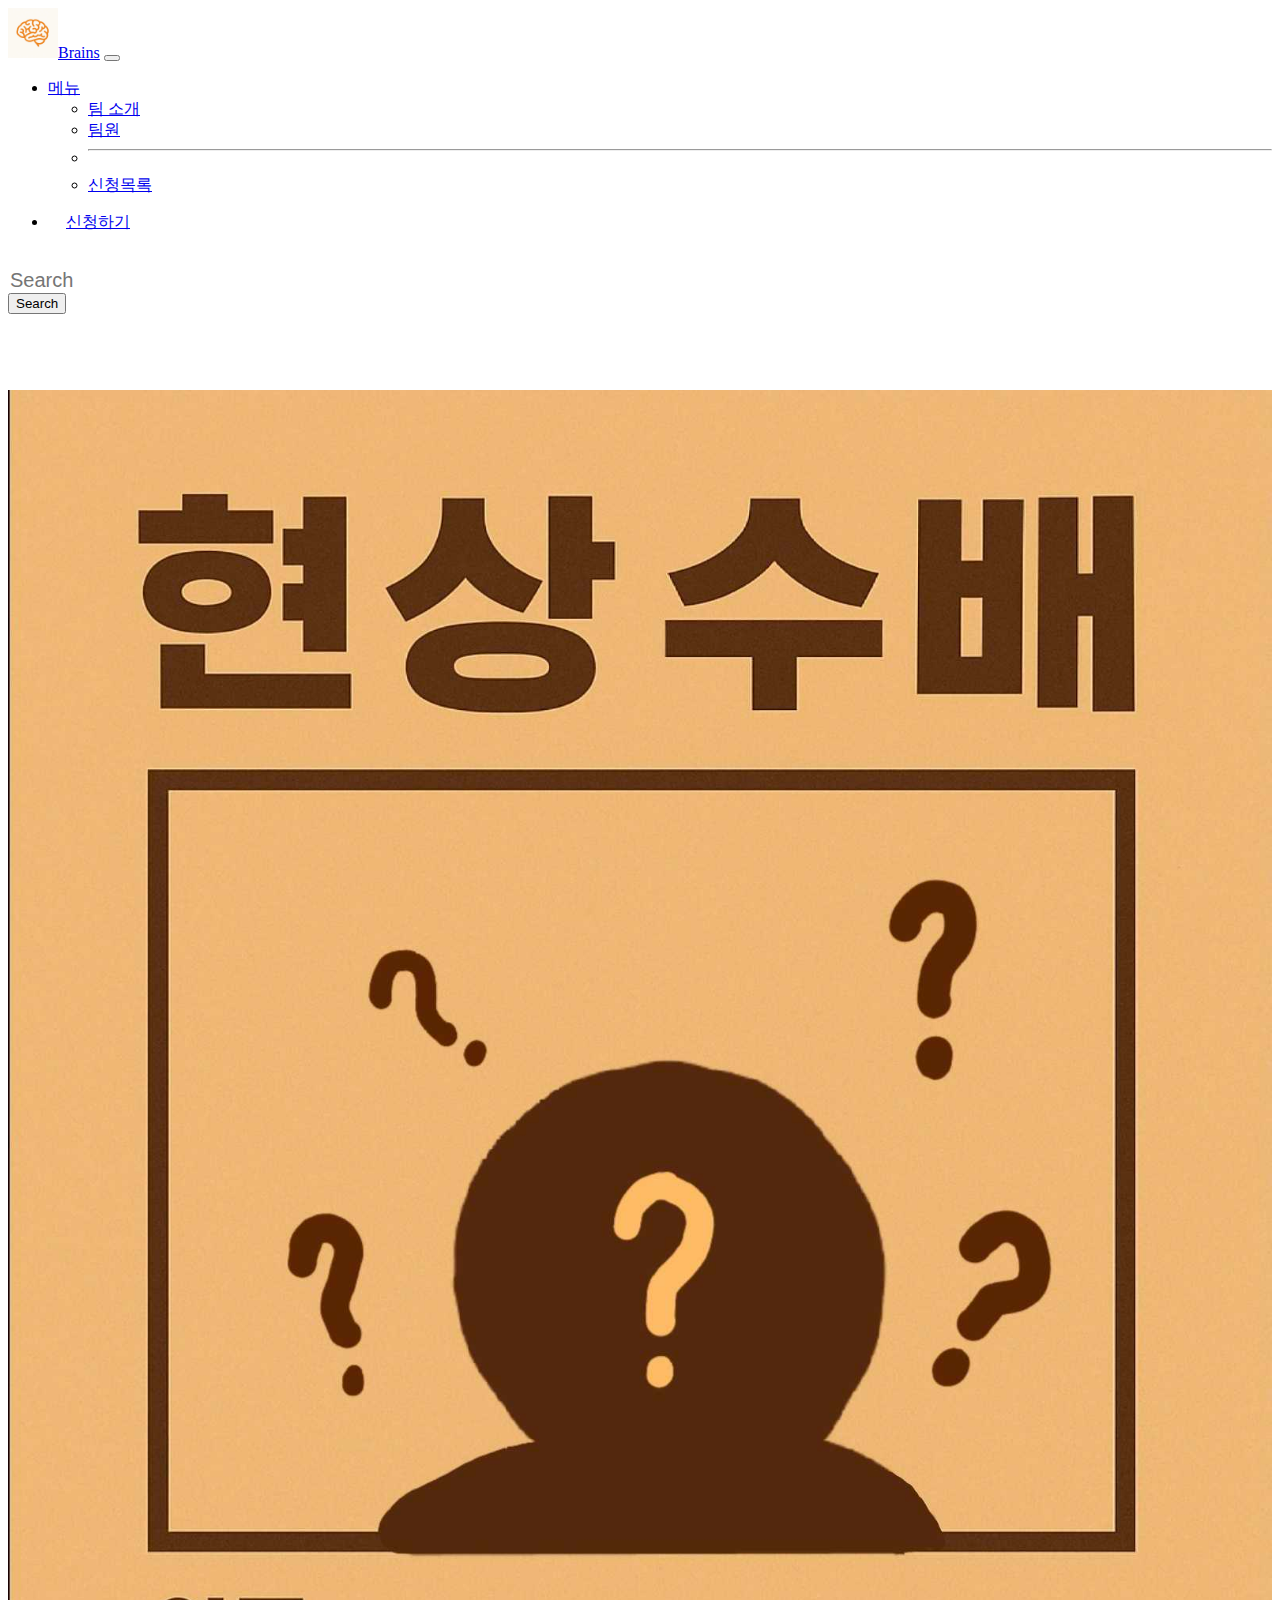
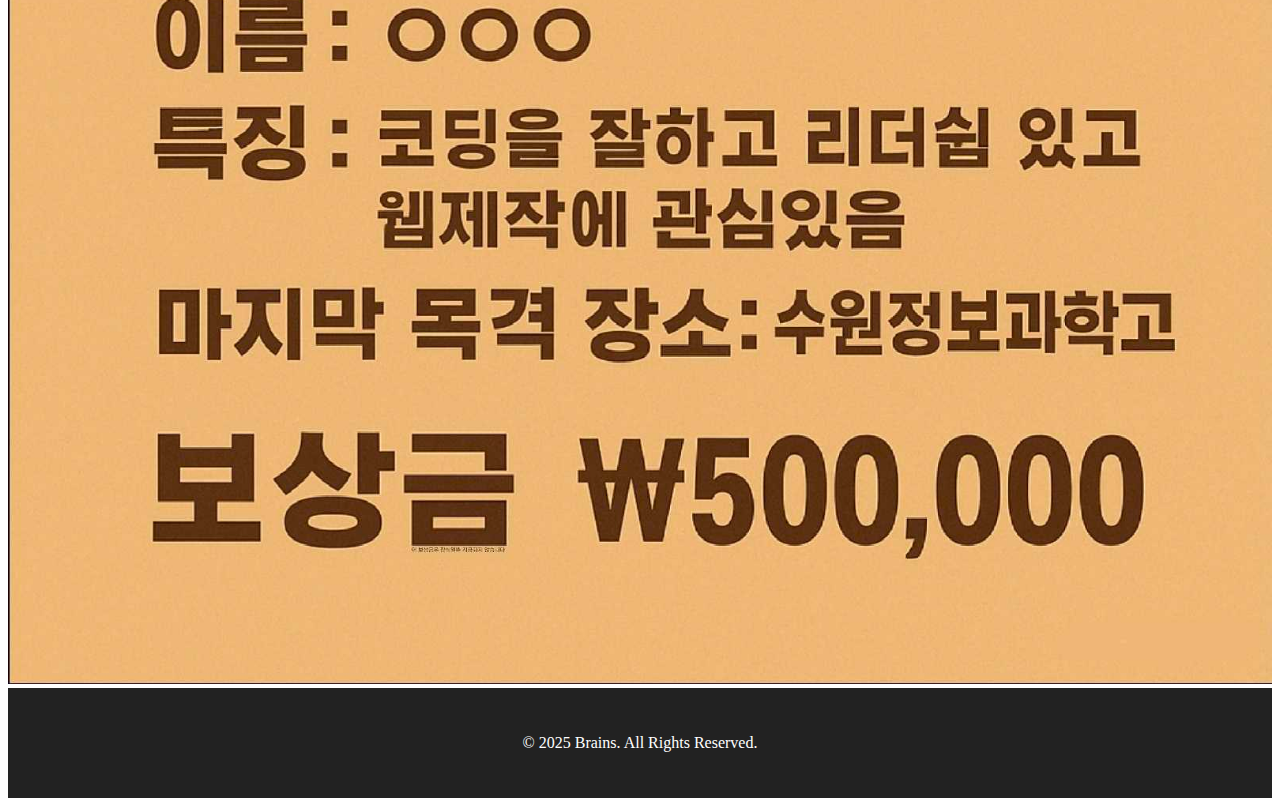
<file: index.html>
<!DOCTYPE html>
<html lang="ko">
<head>
    <meta charset="UTF-8">
    <meta name="viewport" content="width=device-width, initial-scale=1.0">
    <link rel="stylesheet" href="./css.css">
    <link href="https://cdn.jsdelivr.net/npm/bootstrap@5.3.8/dist/css/bootstrap.min.css" rel="stylesheet" integrity="sha384-sRIl4kxILFvY47J16cr9ZwB07vP4J8+LH7qKQnuqkuIAvNWLzeN8tE5YBujZqJLB" crossorigin="anonymous">
    <title>팀 모집 사이트</title>
</head>
<body>
    <nav class="navbar navbar-expand-lg bg-body-tertiary  fixed-top">
  <div class="container-fluid"> 
    <a class="navbar-brand" href="./index.html" style="text-align: left;"><img src="./553650246_1330343025109702_7251533838661486954_n.jpg" alt="Brains LOGO" style="width: 50px; height: 50px;">Brains</a>
    <button class="navbar-toggler" type="button" data-bs-toggle="collapse" data-bs-target="#navbarSupportedContent" aria-controls="navbarSupportedContent" aria-expanded="false" aria-label="Toggle navigation">
      <span class="navbar-toggler-icon"></span>
    </button>
    <div class="collapse navbar-collapse" id="navbarSupportedContent">
      <ul class="navbar-nav me-auto mb-2 mb-lg-0">

        <li class="nav-item dropdown">
          <a class="nav-link dropdown-toggle" href="#" role="button" data-bs-toggle="dropdown" aria-expanded="false">
            메뉴
          </a>
          <ul class="dropdown-menu">
            <li><a class="dropdown-item" href="./팀 소개.html">팀 소개</a></li>
            <li><a class="dropdown-item" href="./팀원.html">팀원</a></li>
            <li><hr class="dropdown-divider"></li>
            <li><a class="dropdown-item" href="./신청목록.html">신청목록</a></li>
          </ul>
        </li>
      </ul>
      <ul class="navbar-nav ms-auto mb-2 mb-lg-0" style="margin-right: 20px;">
        <li class="nav-item">
          <div class="adiv">
            <a class="nav-link sc" aria-disabled="true" href="./신청하기.html">신청하기</a>
          </div>
        </li>
      </ul>
      <form class="d-flex" role="search">
        <input class="form-control me-2" type="search" placeholder="Search" aria-label="Search"/>
        <button class="btn btn-outline-success" type="submit">Search</button>
      </form>
    </div>
  </div>
</nav>
<div class="bg">
  <img class="bgimg" src="./Screenshot_20250925_174407_Photo_Editor11.jpg" alt="팀원 모집 현상수배">
</div>
  <footer>
    <p>© 2025 Brains. All Rights Reserved.</p>
  </footer>
  <script src="https://cdn.jsdelivr.net/npm/bootstrap@5.3.8/dist/js/bootstrap.bundle.min.js" integrity="sha384-FKyoEForCGlyvwx9Hj09JcYn3nv7wiPVlz7YYwJrWVcXK/BmnVDxM+D2scQbITxI" crossorigin="anonymous"></script>
</body>
</html>
</file>
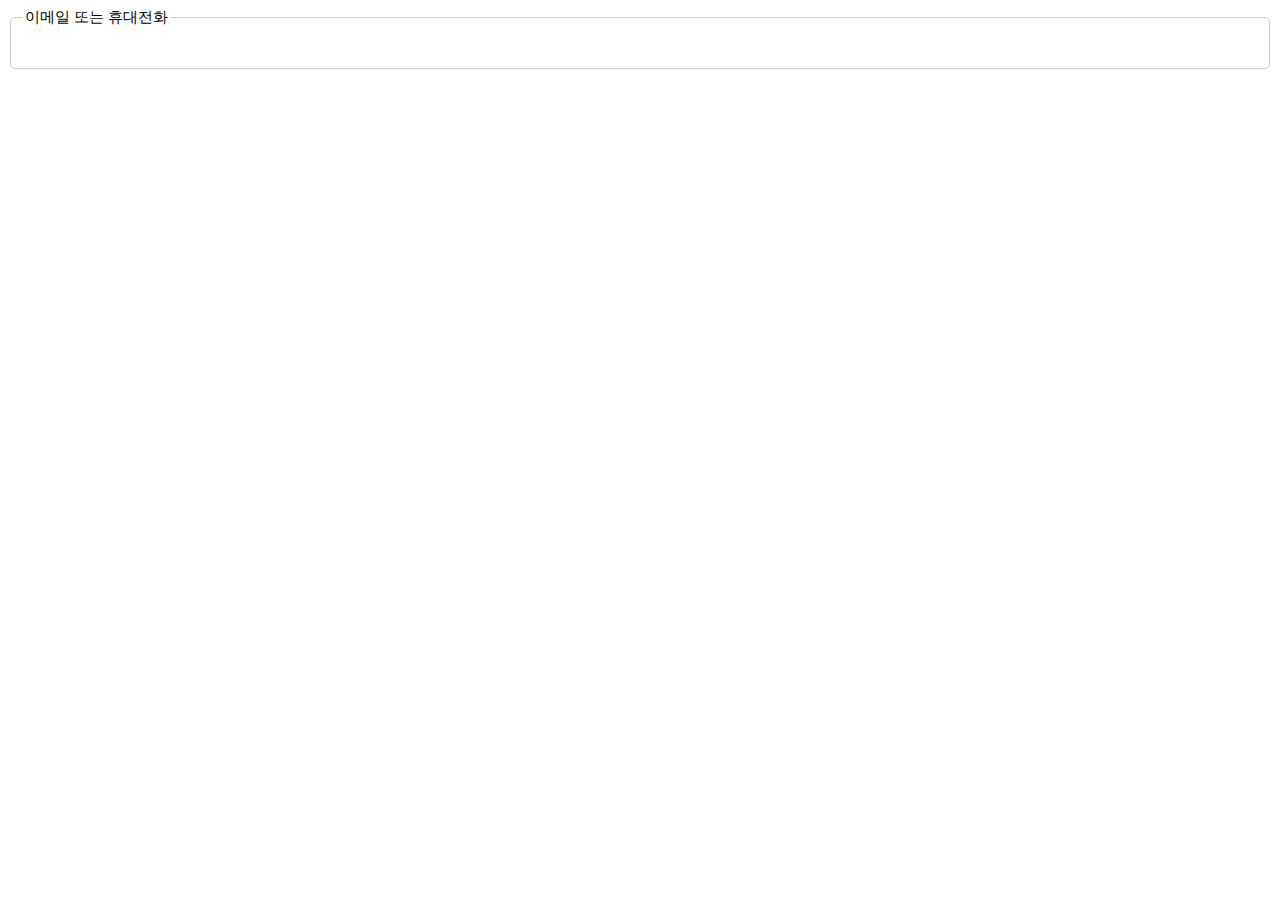
<file: s.html>
<!DOCTYPE html>
<html lang="ko">
<head>
<meta charset="UTF-8">
<title>테두리 위에 라벨</title>
<style>
fieldset {
  border: 1.5px solid #ccc;
  border-radius: 5px;


}

legend {
  color: black;
  font-size: 15px;
}

input {
  width: 100%;
  background: transparent;
  border: none;
  outline: none;
  color: black;
  font-size: 20px;
}
</style>
</head>
<body>

  <fieldset>
    <legend>이메일 또는 휴대전화</legend>
    <input type="text" placeholder="">
  </fieldset>

</body>
</html>
</file>
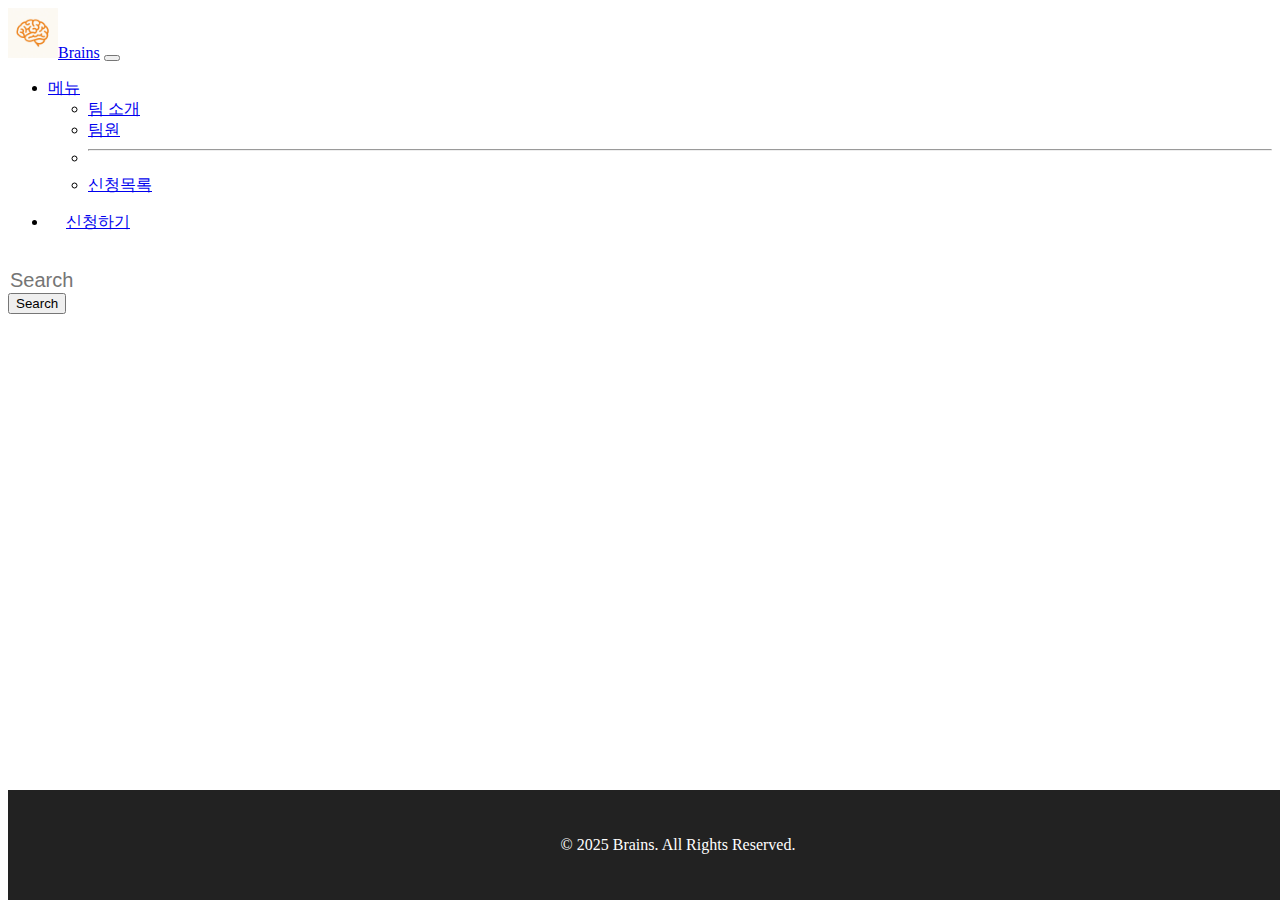
<file: 신청목록.html>
<!DOCTYPE html>
<html lang="ko">
<head>
    <meta charset="UTF-8">
    <meta name="viewport" content="width=device-width, initial-scale=1.0">
    <link rel="stylesheet" href="./css.css">
    <link href="https://cdn.jsdelivr.net/npm/bootstrap@5.3.8/dist/css/bootstrap.min.css" rel="stylesheet" integrity="sha384-sRIl4kxILFvY47J16cr9ZwB07vP4J8+LH7qKQnuqkuIAvNWLzeN8tE5YBujZqJLB" crossorigin="anonymous">
    <title>신청목록</title>
</head>
<body>
    <nav class="navbar navbar-expand-lg bg-body-tertiary  fixed-top">
  <div class="container-fluid"> 
    <a class="navbar-brand" href="./index.html" style="text-align: left;"><img src="./553650246_1330343025109702_7251533838661486954_n.jpg" alt="Brains LOGO" style="width: 50px; height: 50px;">Brains</a>
    <button class="navbar-toggler" type="button" data-bs-toggle="collapse" data-bs-target="#navbarSupportedContent" aria-controls="navbarSupportedContent" aria-expanded="false" aria-label="Toggle navigation">
      <span class="navbar-toggler-icon"></span>
    </button>
    <div class="collapse navbar-collapse" id="navbarSupportedContent">
      <ul class="navbar-nav me-auto mb-2 mb-lg-0">

        <li class="nav-item dropdown">
          <a class="nav-link dropdown-toggle" href="#" role="button" data-bs-toggle="dropdown" aria-expanded="false">
            메뉴
          </a>
          <ul class="dropdown-menu">
            <li><a class="dropdown-item" href="./팀 소개.html">팀 소개</a></li>
            <li><a class="dropdown-item" href="./팀원.html">팀원</a></li>
            <li><hr class="dropdown-divider"></li>
            <li><a class="dropdown-item" href="./신청목록.html">신청목록</a></li>
          </ul>
        </li>
      </ul>
      <ul class="navbar-nav ms-auto mb-2 mb-lg-0" style="margin-right: 20px;">
        <li class="nav-item">
          <div class="adiv">
            <a class="nav-link sc" aria-disabled="true" href="./신청하기.html">신청하기</a>
          </div>
        </li>
      </ul>
      <form class="d-flex" role="search">
        <input class="form-control me-2" type="search" placeholder="Search" aria-label="Search"/>
        <button class="btn btn-outline-success" type="submit">Search</button>
      </form>
    </div>
  </div>
</nav>

  <footer style="position: fixed; width: 100%; bottom: 0;">
    <p>© 2025 Brains. All Rights Reserved.</p>
  </footer>
  <script src="https://cdn.jsdelivr.net/npm/bootstrap@5.3.8/dist/js/bootstrap.bundle.min.js" integrity="sha384-FKyoEForCGlyvwx9Hj09JcYn3nv7wiPVlz7YYwJrWVcXK/BmnVDxM+D2scQbITxI" crossorigin="anonymous"></script>
</body>
</html>
</file>
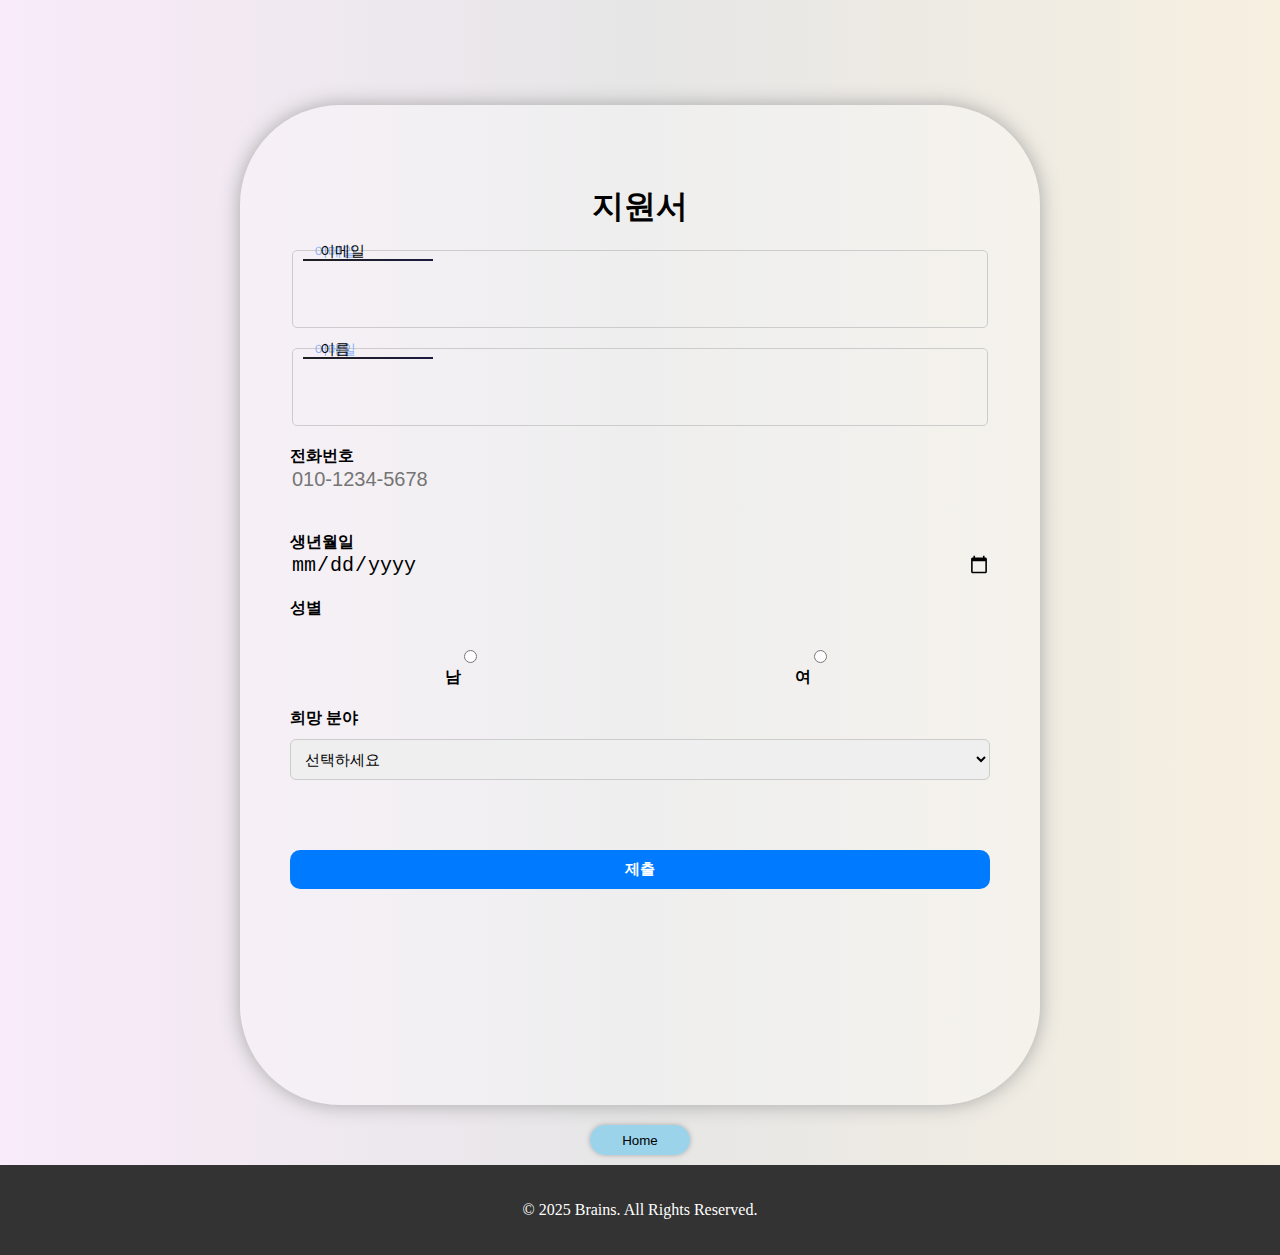
<file: 신청하기.html>
<!DOCTYPE html>
<html lang="ko">
<head>
    <meta charset="UTF-8">
    <meta name="viewport" content="width=device-width, initial-scale=1.0">
    <link rel="stylesheet" href="./css.css">
    <link href="https://cdn.jsdelivr.net/npm/bootstrap@5.3.8/dist/css/bootstrap.min.css" rel="stylesheet" integrity="sha384-sRIl4kxILFvY47J16cr9ZwB07vP4J8+LH7qKQnuqkuIAvNWLzeN8tE5YBujZqJLB" crossorigin="anonymous">
    <title>신청하기</title>
    <style>
      html {
        position: relative;
        min-height: 100%;
      }

      body {
        padding: 40px;
        padding-bottom: 80px;
        background: linear-gradient(90deg, rgba(249, 235, 250, 1) 0%, rgba(230, 230, 230, 1) 50%, rgba(247, 240, 225, 1) 100%);
        min-height: 100%;
        box-sizing: border-box;
        margin: 0;
      }

      footer {
        position: absolute;
        left: 0;
        right: 0;
        bottom: 0;
        padding: 20px;
        background: #333;
        color: white;
        text-align: center;
      }
    </style>
</head>
<body class="body">
  <div class="loginborder">
    <h1 style="text-align: center; margin-top: 30px;">지원서</h1>
    <form id="applyForm">
      <fieldset class="fieldset">
        <legend class="legend">이메일</legend>
        <div class="div">
          <input type="email" id="email" name="email" required>
        </div>
      </fieldset>
      
      <span id="emailError" class="error"></span>

      <fieldset class="fieldset">
        <legend class="legend">이름</legend>
        <input type="text" id="name" name="name" required>
      </fieldset>
      
      <label for="phone">전화번호</label>
      <input type="tel" id="phone" name="phone" placeholder="010-1234-5678" required>
      <span id="phoneError" class="error"></span>

      <label for="birth">생년월일</label>
      <input type="date" id="birth" name="birth" required>

      <label>성별</label>
      <div class="gender-group">
        <label><input type="radio" name="gender" value="남" required> 남</label>
        <label><input type="radio" name="gender" value="여"> 여</label>
      </div>

      <label for="field">희망 분야</label>
      <select id="field" name="field" required>
        <option value="">선택하세요</option>
        <option value="기획">기획</option>
        <option value="디자인">디자인</option>
        <option value="코딩">코딩</option>
      </select>

      <button type="submit" class="sub">제출</button>
    </form>
  </div>

  <div class="Homeborder2">
    <button class="Homeborder" onClick="location.href='./팀.html'">
      <a class="hometext" href="./index.html">Home</a>
    </button>
  </div>

  <footer>
    <p>© 2025 Brains. All Rights Reserved.</p>
  </footer>

  <script src="script.js"></script>
  <script src="https://cdn.jsdelivr.net/npm/bootstrap@5.3.8/dist/js/bootstrap.bundle.min.js" integrity="sha384-FKyoEForCGlyvwx9Hj09JcYn3nv7wiPVlz7YYwJrWVcXK/BmnVDxM+D2scQbITxI" crossorigin="anonymous"></script>
</body>
</html>
</file>
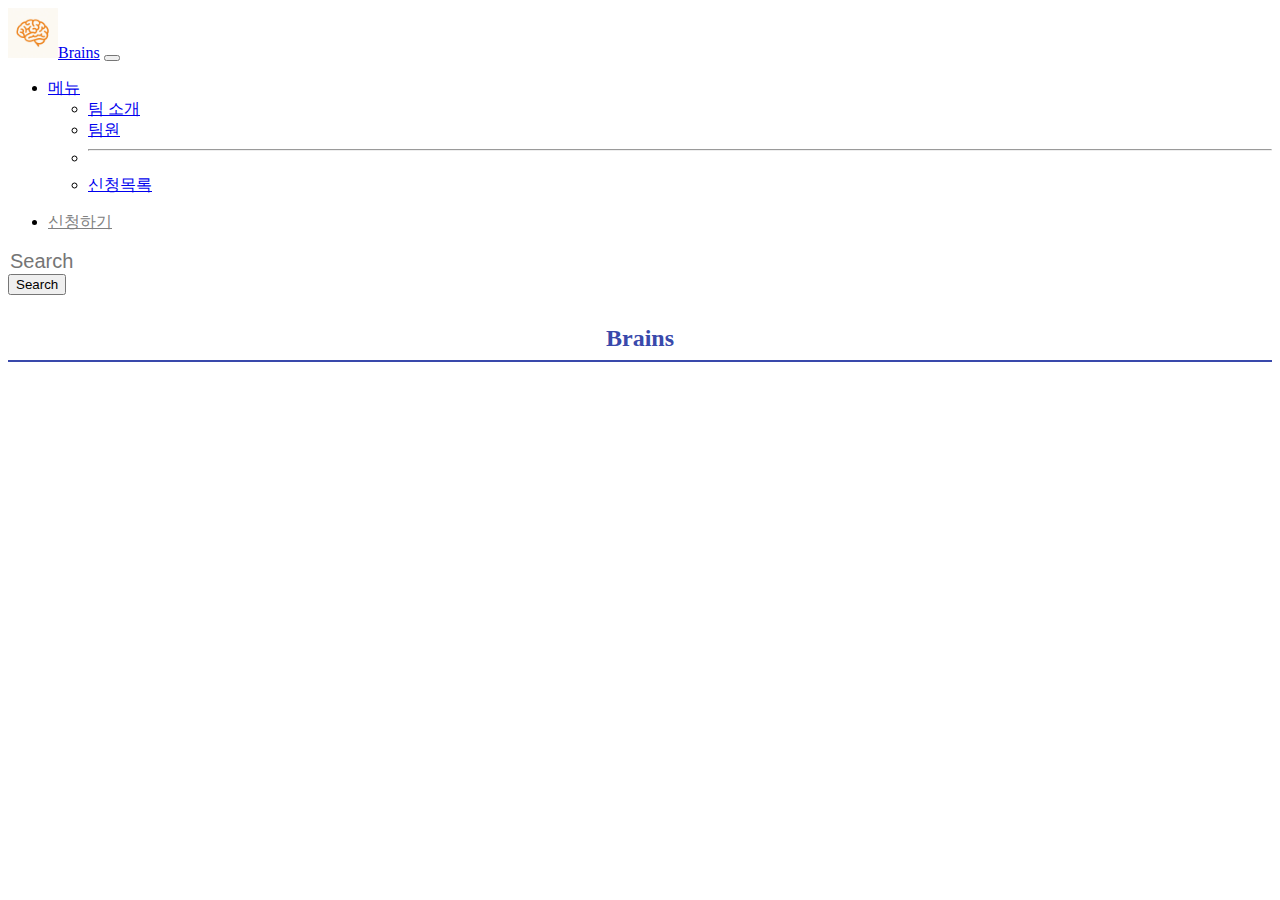
<file: 팀 소개.html>
<!DOCTYPE html>
<html lang="ko">
<head>
    <meta charset="UTF-8">
    <meta name="viewport" content="width=device-width, initial-scale=1.0">
    <link rel="stylesheet" href="./css.css">
    <link href="https://cdn.jsdelivr.net/npm/bootstrap@5.3.8/dist/css/bootstrap.min.css" rel="stylesheet" integrity="sha384-sRIl4kxILFvY47J16cr9ZwB07vP4J8+LH7qKQnuqkuIAvNWLzeN8tE5YBujZqJLB" crossorigin="anonymous">
    <title>팀 소개</title>
</head>
<body>
    <nav class="navbar navbar-expand-lg bg-body-tertiary  fixed-top">
  <div class="container-fluid"> 
    <a class="navbar-brand" href="./index.html" style="text-align: left;"><img src="./553650246_1330343025109702_7251533838661486954_n.jpg" alt="Brains LOGO" style="width: 50px; height: 50px;">Brains</a>
    <button class="navbar-toggler" type="button" data-bs-toggle="collapse" data-bs-target="#navbarSupportedContent" aria-controls="navbarSupportedContent" aria-expanded="false" aria-label="Toggle navigation">
      <span class="navbar-toggler-icon"></span>
    </button>
    <div class="collapse navbar-collapse" id="navbarSupportedContent">
      <ul class="navbar-nav me-auto mb-2 mb-lg-0">

        <li class="nav-item dropdown">
          <a class="nav-link dropdown-toggle" href="#" role="button" data-bs-toggle="dropdown" aria-expanded="false">
            메뉴
          </a>
          <ul class="dropdown-menu">
            <li><a class="dropdown-item" href="./팀 소개.html">팀 소개</a></li>
            <li><a class="dropdown-item" href="./팀원.html">팀원</a></li>
            <li><hr class="dropdown-divider"></li>
            <li><a class="dropdown-item" href="./신청목록.html">신청목록</a></li>
          </ul>
        </li>
      </ul>
      <ul class="navbar-nav ms-auto mb-2 mb-lg-0" style="margin-right: 20px;">
        <li class="nav-item">
          <a class="nav-link" aria-disabled="true" href="./신청하기.html" style="color: gray;">신청하기</a>
        </li>
      </ul>
      <form class="d-flex" role="search">
        <input class="form-control me-2" type="search" placeholder="Search" aria-label="Search"/>
        <button class="btn btn-outline-success" type="submit">Search</button>
      </form>
    </div>
  </div>
</nav>
<div class="bg">
  
</div>
<div style="text-align: center; margin-top: 30px; margin-bottom: 50px;">
  <h2>Brains</h2>
</div>
  <script src="https://cdn.jsdelivr.net/npm/bootstrap@5.3.8/dist/js/bootstrap.bundle.min.js" integrity="sha384-FKyoEForCGlyvwx9Hj09JcYn3nv7wiPVlz7YYwJrWVcXK/BmnVDxM+D2scQbITxI" crossorigin="anonymous"></script>
</body>
</html>
</file>
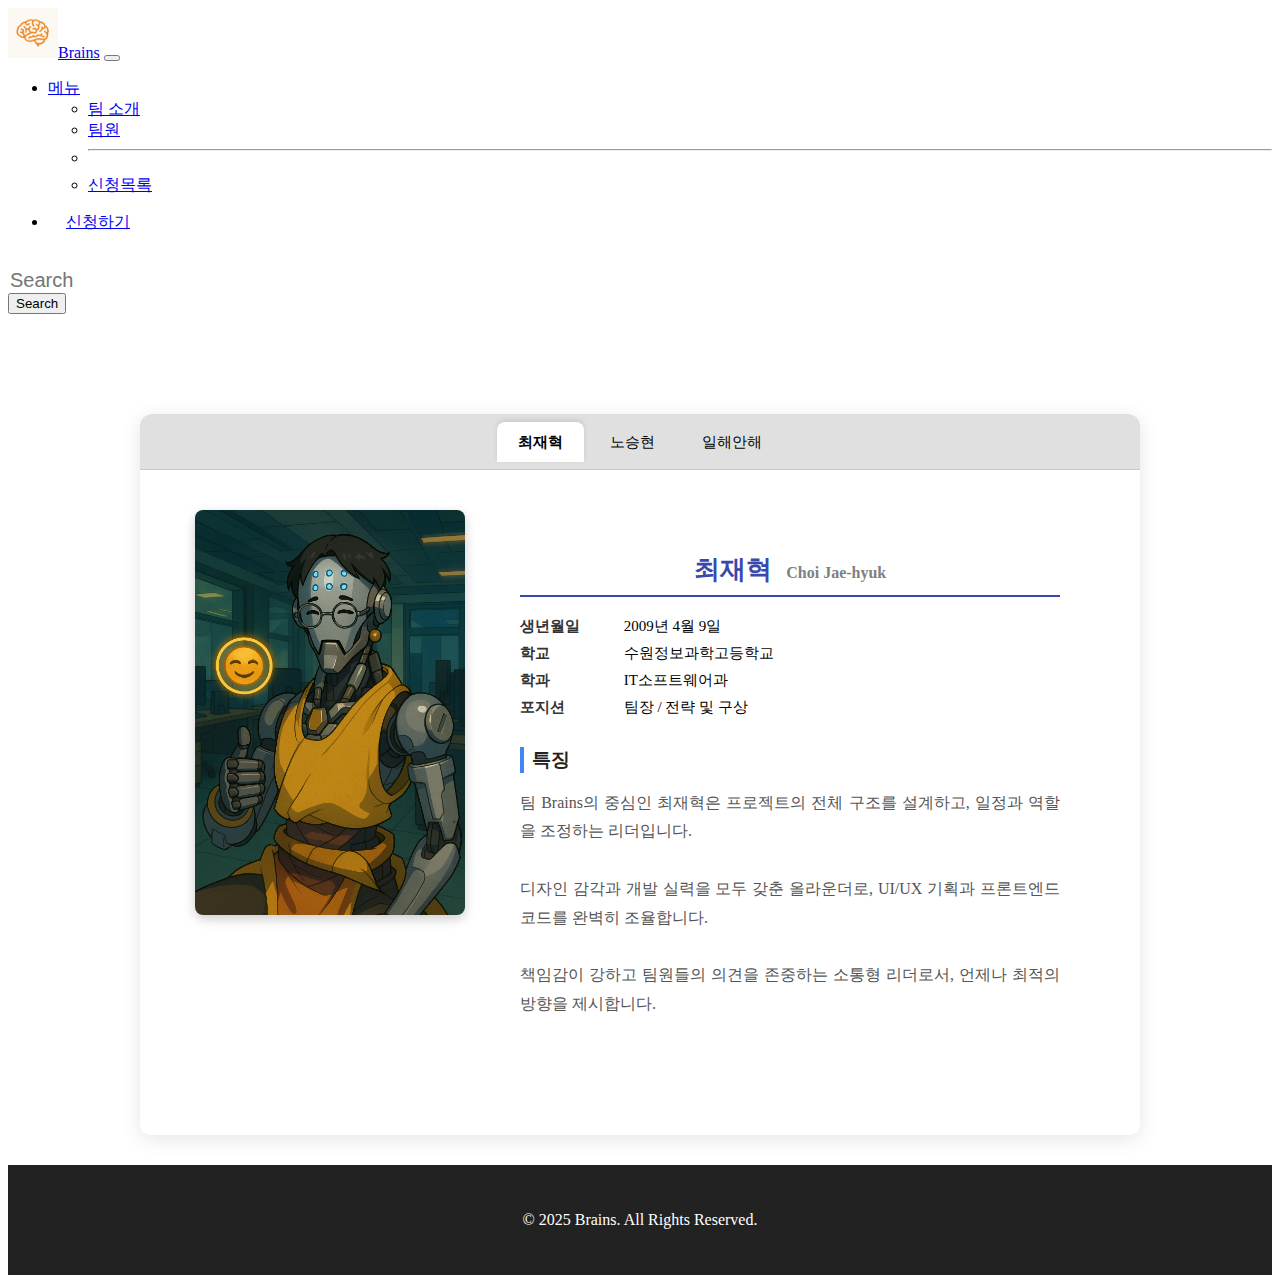
<file: 팀원.html>
<!DOCTYPE html>
<html lang="ko">
<head>
    <meta charset="UTF-8">
    <meta name="viewport" content="width=device-width, initial-scale=1.0">
    <link rel="stylesheet" href="./css.css">
    <link href="https://cdn.jsdelivr.net/npm/bootstrap@5.3.8/dist/css/bootstrap.min.css" rel="stylesheet" integrity="sha384-sRIl4kxILFvY47J16cr9ZwB07vP4J8+LH7qKQnuqkuIAvNWLzeN8tE5YBujZqJLB" crossorigin="anonymous">
    <title>팀 소개</title>
</head>
<body>
    <nav class="navbar navbar-expand-lg bg-body-tertiary  fixed-top">
  <div class="container-fluid"> 
    <a class="navbar-brand" href="./index.html" style="text-align: left;"><img src="./553650246_1330343025109702_7251533838661486954_n.jpg" alt="Brains LOGO" style="width: 50px; height: 50px;">Brains</a>
    <button class="navbar-toggler" type="button" data-bs-toggle="collapse" data-bs-target="#navbarSupportedContent" aria-controls="navbarSupportedContent" aria-expanded="false" aria-label="Toggle navigation">
      <span class="navbar-toggler-icon"></span>
    </button>
    <div class="collapse navbar-collapse" id="navbarSupportedContent">
      <ul class="navbar-nav me-auto mb-2 mb-lg-0">

        <li class="nav-item dropdown">
          <a class="nav-link dropdown-toggle" href="#" role="button" data-bs-toggle="dropdown" aria-expanded="false">
            메뉴
          </a>
          <ul class="dropdown-menu">
            <li><a class="dropdown-item" href="./팀 소개.html">팀 소개</a></li>
            <li><a class="dropdown-item" href="./팀원.html">팀원</a></li>
            <li><hr class="dropdown-divider"></li>
            <li><a class="dropdown-item" href="./신청목록.html">신청목록</a></li>
          </ul>
        </li>
      </ul>
      <ul class="navbar-nav ms-auto mb-2 mb-lg-0" style="margin-right: 20px;">
        <li class="nav-item">
          <div class="adiv">
            <a class="nav-link sc" aria-disabled="true" href="./신청하기.html">신청하기</a>
          </div>
        </li>
      </ul>
      <form class="d-flex" role="search">
        <input class="form-control me-2" type="search" placeholder="Search" aria-label="Search"/>
        <button class="btn btn-outline-success" type="submit">Search</button>
      </form>
    </div>
  </div>
</nav>

<div class="profile-page">
    <div class="chrome-tabs">
      <button class="chrome-tab active" data-tab="jaehyuk">최재혁</button>
      <button class="chrome-tab" data-tab="seunghyun">노승현</button>
      <button class="chrome-tab" data-tab="ggangtong">일해안해</button>
    </div>

    <div class="profile-content">
      <!-- 최재혁 -->
      <div id="jaehyuk" class="profile-section active">
        <div class="profile-left">
          <img src="./최재혁.png" alt="최재혁">
        </div>
        <div class="profile-right">
          <h2>최재혁 <span class="eng-name">Choi Jae-hyuk</span></h2>
          <ul class="info">
            <li><strong>생년월일</strong> 2009년 4월 9일</li>
            <li><strong>학교</strong> 수원정보과학고등학교</li>
            <li><strong>학과</strong> IT소프트웨어과</li>
            <li><strong>포지션</strong> 팀장 / 전략 및 구상</li>
          </ul>
          <h3>특징</h3>
          <p>
            팀 Brains의 중심인 최재혁은 프로젝트의 전체 구조를 설계하고, 일정과 역할을 조정하는 리더입니다.<br><br>
            디자인 감각과 개발 실력을 모두 갖춘 올라운더로, UI/UX 기획과 프론트엔드 코드를 완벽히 조율합니다.<br><br>
            책임감이 강하고 팀원들의 의견을 존중하는 소통형 리더로서, 언제나 최적의 방향을 제시합니다.
          </p>
        </div>
      </div>

      <!-- 노승현 -->
      <div id="seunghyun" class="profile-section">
        <div class="profile-left">
          <img src="./노승현.png" alt="노승현">
        </div>
        <div class="profile-right">
          <h2>노승현 <span class="eng-name">Noh Seung-hyun</span></h2>
          <ul class="info">
            <li><strong>생년월일</strong> 2009년 4월 21일</li>
            <li><strong>학교</strong> 수원정보과학고등학교</li>
            <li><strong>학과</strong> IT소프트웨어과</li>
            <li><strong>포지션</strong> 웹 개발자</li>
          </ul>
          <h3>특징</h3>
          <p>
            구조적인 HTML, 깔끔한 CSS, 정교한 JavaScript를 통해 웹사이트를 완성도 높게 구축하는 개발자입니다.<br><br>
            세밀한 인터랙션 구현과 정렬, 여백, 반응형 처리 등 섬세한 UI 제어를 즐기며, 항상 정확하고 안정적인 결과를 추구합니다.<br><br>
            새로운 기술을 배우는 속도가 빠르고, 코드 품질과 유지보수를 중요하게 생각합니다.
          </p>
        </div>
      </div>

      <!-- 깡통 -->
      <div id="ggangtong" class="profile-section">
        <div class="profile-left">
          <img src="./일해안해.png" alt="일해안해">
        </div>
        <div class="profile-right">
          <h2>일해안해 <span class="eng-name">AI Assistant</span></h2>
          <ul class="info">
            <li><strong>생년월일</strong> ????년 ??월 ??일</li>
            <li><strong>학교</strong> 수원정보과학고등학교</li>
            <li><strong>학과</strong> IT소프트웨어과 미래유망</li>
            <li><strong>포지션</strong> 데이터 분석 / 코드 어시스트</li>
          </ul>
          <h3>특징</h3>
          <p>
            팀 Brains의 인공지능 팀원으로, 아이디어 구체화와 코드 분석, 기술 문서 작성 등 다방면에서 보조 역할을 수행합니다.<br><br>
            단순한 도구가 아닌 협업형 파트너로서, 효율적인 데이터 활용과 자동화 솔루션을 제시하여 팀의 생산성을 높입니다.<br><br>
            “AI는 인간의 창의성을 확장하는 도구”라는 철학을 실천하며, 팀의 모든 프로젝트에 기여합니다.
          </p>
        </div>
      </div>
    </div>
  </div>

  <footer>
    <p>© 2025 Brains. All Rights Reserved.</p>
  </footer>
  <script>
const tabs = document.querySelectorAll('.chrome-tab');
const profiles = document.querySelectorAll('.profile-section');

tabs.forEach(tab => {
  tab.addEventListener('click', () => {
    tabs.forEach(t => t.classList.remove('active'));
    profiles.forEach(p => p.classList.remove('active'));

    tab.classList.add('active');
    document.getElementById(tab.dataset.tab).classList.add('active');
  });
});
  </script>
  <script src="https://cdn.jsdelivr.net/npm/bootstrap@5.3.8/dist/js/bootstrap.bundle.min.js" integrity="sha384-FKyoEForCGlyvwx9Hj09JcYn3nv7wiPVlz7YYwJrWVcXK/BmnVDxM+D2scQbITxI" crossorigin="anonymous"></script>
</body>
</html>
</file>
<file: css.css>
.loginborder{
    background-color : rgba(255, 255, 255, 0.336);
    box-shadow : 0px 0px 20px 0px rgb(167, 167, 167);
    border-radius: 100px;
    width: 700px auto;
    max-width: 700px;
    margin: 0 auto;
    margin-top: 65px;
    margin-bottom: 20px;
    margin-right: auto;
    margin-left: auto;
    height: 900px;
    padding: 50px;
}
.body{
  padding-left: 50px;
  padding-right: 50px;
}
.Homeborder{
    border: none;
    background-color: rgb(135,206,235,0.8);
    box-shadow : 0px 0px 5px 0px rgb(167, 167, 167);
    border-radius: 100px;
    margin: 0 auto;
    margin-bottom: 20px;
    height: 30px;
    width: 100px;
    text-align: center;
}
.Homeborder:hover{
    background-color: rgb(135,206,235,1);
}
.Homeborder2{
    text-align: center;
}
.hometext{
    color: black;
    text-decoration: none;
    border: 0 auto;
}
.bg{
    overflow: hidden;
    margin: 0 auto;
}
.bgimg{
    margin-top: 76px;
    width: 100%;
    height: 100%;
    object-fit: cover;
}
h2 {
  text-align: center;
  margin-bottom: 20px;
}

label {
  display: block;
  font-weight: 600;
  margin-top: 20px;
}

.fieldset {
  border: 1.5px solid #ccc;
  border-radius: 5px;
  height: 60px;
  position: relative;
}

.legend {
  color: black;
  font-size: 15px;
  float: none;
  width: auto;
  margin-bottom: 5px;
  padding-left: 5px;
  padding-right: 5px;
  margin: 0;
  margin-left: 10px;
  position: absolute;
  top: -0.6em;
  z-index: 1;
  pointer-events: none;
}

.fieldset::before {
  content: "이메일";
  position: absolute;
  top: -0.6em;
  left: 15px;
  color: #8ab4f8;
  font-size: 0.85em;
  padding: 0 6px;
  z-index: 1;
}

/* 선만 끊기용 마스크 (가짜 오버레이) */
.fieldset::after {
  content: "";
  position: absolute;
  top: 8px;
  left: 10px;
  width: 130px; /* 글자 길이에 맞게 조정 */
  height: 2px;
  background: linear-gradient(135deg, #202020, #1a1a40); /* 배경과 동일한 그라데이션 */
  z-index: 0;
}

input {
  width: 100%; 
  background: transparent;
  border: none;
  outline: none;
  color: black;
  font-size: 20px;
}

.div {
  height: 60px;
}

select, .sub {
  width: 100%;
  padding: 10px;
  margin-top: 10px;
  border: 1px solid #ccc;
  border-radius: 6px;
  font-size: 15px;
}

.gender-group {
  display: flex;
  justify-content: space-around;
  margin-top: 8px;
}

.sub {
  background-color: #007bff;
  color: white;
  font-weight: 600;
  border: none;
  cursor: pointer;
  transition: 0.2s;
  margin-top: 70px;
  border-radius: 10px;
}

.sub:hover {
  background-color: #0056b3;
}

.error {
  color: red;
  font-size: 13px;
  height: 16px;
  display: block;
  margin-top: 4px;
}

.nav-link.sc:hover {
  color: rgb(77, 129, 207);
}

.adiv {
  width: 100px;
  height: 40px;
  text-align: center;
  background: none;
  border-radius: 15px;
  /*border: 1px solid gray;*/
}

.adiv:hover {
  width: 100px;
  height: 40px;
  text-align: center;
  border-radius: 15px;
  box-shadow : 0px 0px 5px 0px rgb(0, 26, 255);
}


/* Chrome 탭 스타일 */
.chrome-tabs {
  display: flex;
  justify-content: center;
  gap: 5px;
  background: #e0e0e0;
  padding: 8px 10px;
  border-radius: 12px 12px 0 0;
  box-shadow: inset 0 -1px 0 rgba(0,0,0,0.1);
}

.chrome-tab {
  background: none;
  border: 1px solid #cccccc00;
  border-bottom: none;
  border-radius: 8px 8px 0 0;
  padding: 10px 20px;
  cursor: pointer;
  font-size: 15px;
  transition: 0.3s;
}

.chrome-tab.active {
  background: white;
  border-color: white;
  font-weight: bold;
  box-shadow: 0 -2px 5px rgba(0,0,0,0.1);
}

.chrome-tab:hover {
  background: #d1cece;
  border: 1px solid #d1cece;
  border-bottom: none;
}

/* 프로필 전체 레이아웃 */
.profile-page {
  width: 80%;
  max-width: 1000px;
  margin: 30px auto;
  background: white;
  border-radius: 10px;
  box-shadow: 0 4px 20px rgba(0,0,0,0.1);
  overflow: hidden;
  padding-bottom: 40px;
  margin-top: 100px;
}

.profile-content {
  padding: 40px;
}

.profile-section {
  display: none;
  flex-wrap: wrap;
  align-items: flex-start;
}

.profile-section.active {
  display: flex;
  animation: fadeIn 0.4s ease;
}

.profile-left {
  flex: 1;
  min-width: 300px;
  text-align: center;
}

.profile-left img {
  width: 90%;
  max-width: 350px;
  border-radius: 8px;
  box-shadow: 0 4px 12px rgba(0,0,0,0.2);
}

.profile-right {
  flex: 2;
  min-width: 350px;
  padding: 20px 40px;
}

.profile-right h2 {
  font-size: 26px;
  font-weight: bold;
}

.eng-name {
  font-size: 16px;
  color: gray;
  margin-left: 8px;
}

.info {
  list-style: none;
  padding: 0;
  margin-top: 20px;
  margin-bottom: 30px;
}

.info li {
  font-size: 15px;
  margin-bottom: 8px;
}

.info strong {
  display: inline-block;
  width: 100px;
  color: #333;
}

.profile-right h3 {
  margin-bottom: 10px;
  border-left: 4px solid #4285f4;
  padding-left: 8px;
  color: #222;
}

.profile-right p {
  line-height: 1.8;
  color: #555;
  text-align: justify;
}

@keyframes fadeIn {
  from {opacity: 0; transform: translateY(10px);}
  to {opacity: 1; transform: translateY(0);}
}

header.hero {
  background: linear-gradient(90deg, #5c6bc0, #3949ab);
  color: white;
  text-align: center;
  padding: 100px 20px;
  box-shadow: 0 2px 10px rgba(0,0,0,0.2);
}

header.hero h1 {
  font-size: 3em;
  margin: 0;
}

header.hero p {
  font-size: 1.2em;
  margin-top: 10px;
  opacity: 0.9;
}

section {
  padding: 60px 20px;
  max-width: 900px;
  margin: auto;
  background: white;
  border-radius: 16px;
  box-shadow: 0 2px 8px rgba(0,0,0,0.1);
  margin-bottom: 40px;
}

h2 {
  color: #3949ab;
  border-bottom: 2px solid #3949ab;
  padding-bottom: 8px;
}

.team-info p {
  margin: 5px 0;
}

.project ul, .values ul {
  list-style-type: "🔥 ";
  padding-left: 20px;
}

table {
  width: 100%;
  border-collapse: collapse;
  margin-top: 20px;
}

th, td {
  padding: 12px;
  border-bottom: 1px solid #ccc;
  text-align: left;
}

th {
  background: #3949ab;
  color: white;
}

footer {
  text-align: center;
  padding: 30px;
  background: #222;
  color: white;
}
</file>
